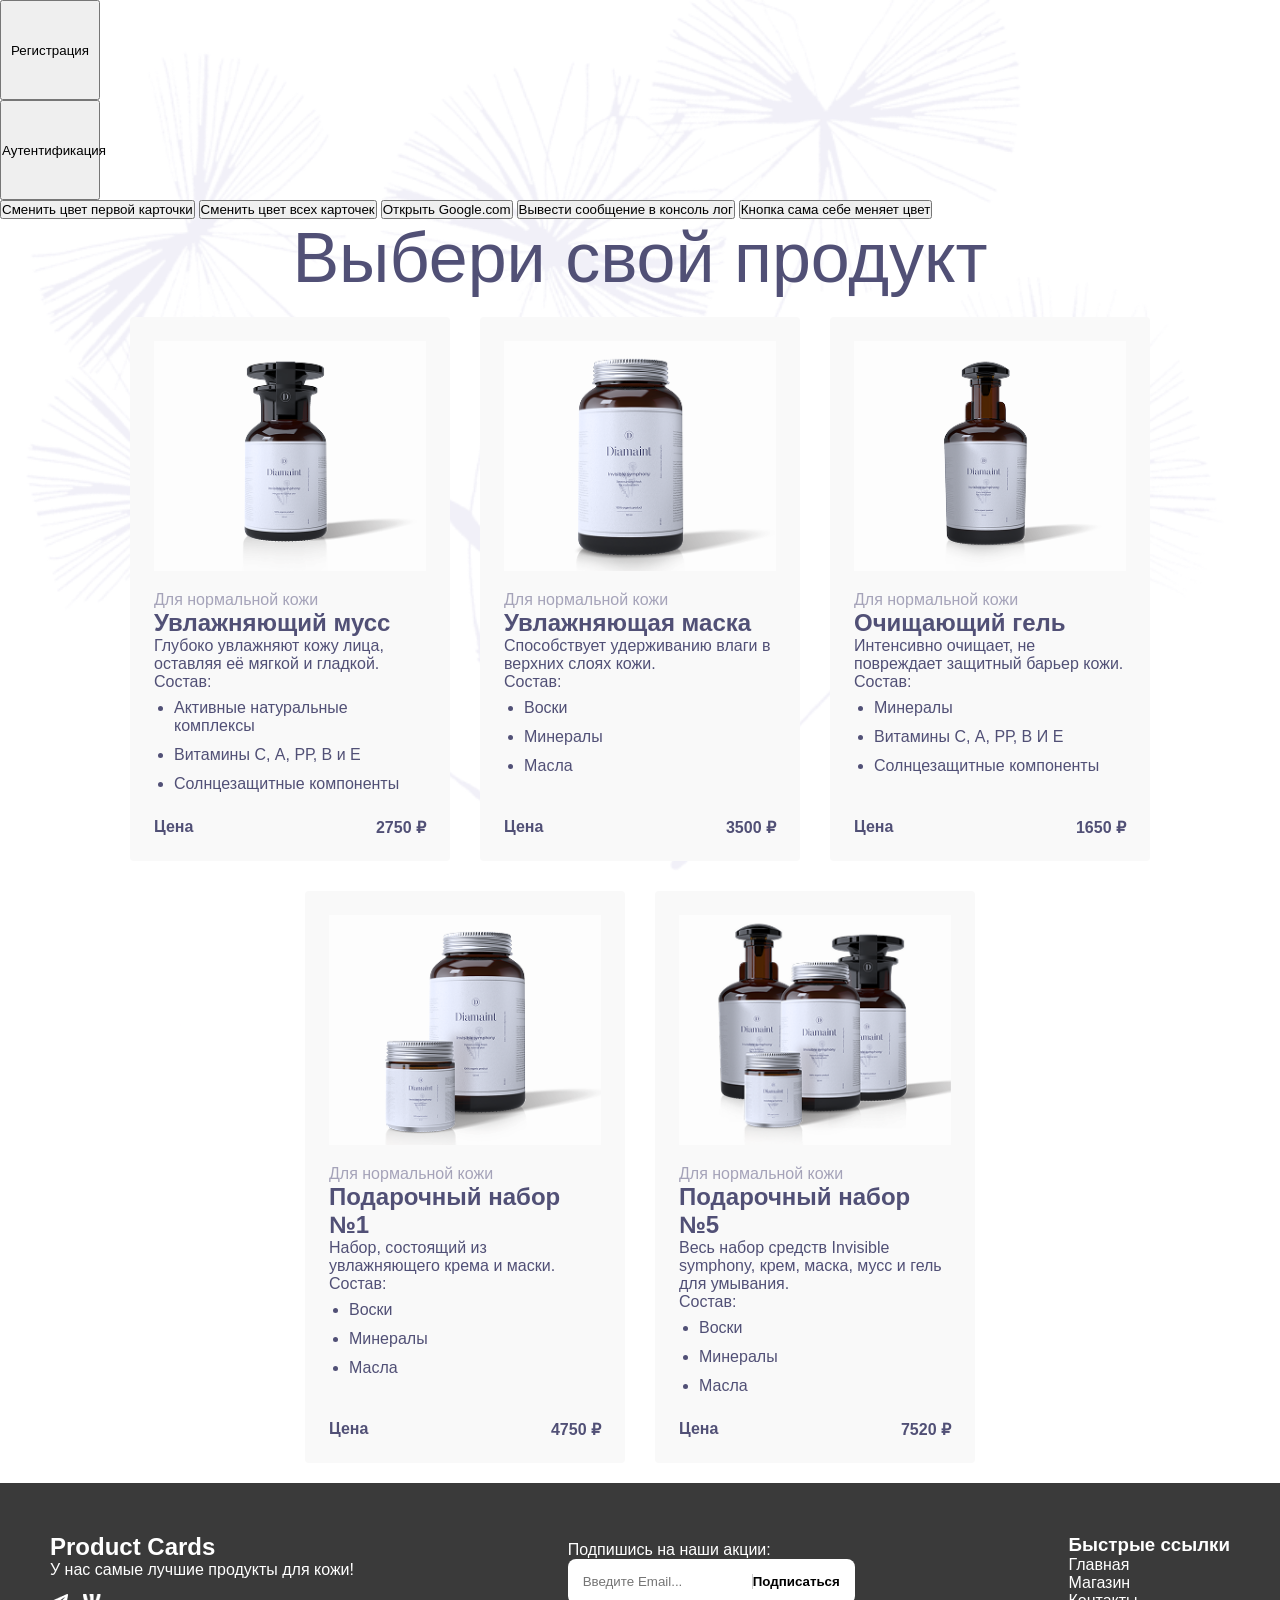
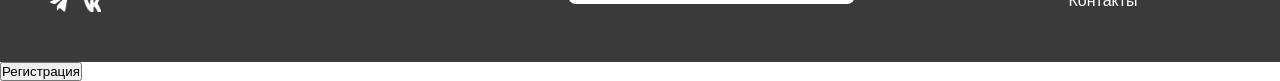
<file: index.html>
<!DOCTYPE html>
<html lang="ru">

<head>
  <meta charset="UTF-8">
  <meta name="viewport" content="width=device-width, initial-scale=1.0">
  <title>Document</title>
  <link rel="stylesheet" href="style.css">
</head>

  <div class="overlay" id="overlay"></div>

  <button class="button" id="registration-button">Регистрация</button>
  <button class="button" id="auth-button">Аутентификация</button>

  <div id="registration-modal" class="modal">
    <button id="modal-close-button" class="modal-close-button">X</button>
    <h1>Регистрация</h1>
    <span>Пароль</span>
    <span>Повторите пароль</span>
    <span>Логин</span>
    <span>Почта</span>
  </div>

  <div id="auth-modal" class="modal">
    <button id="modal-close-button" class="modal-close-button">X</button>
    <h1>Аутентификация</h1>
    <p>Логин</p>
    <p>Пароль</p>
  </div>

<body>
  
  <button id="change-color-first-card">Сменить цвет первой карточки</button>
  <button id="change-color-all-card">Сменить цвет всех карточек</button>
  <button id="open-page-google">Открыть Google.com</button>
  <button id="output-console-loge">Вывести сообщение в консоль лог</button>
  <button id="button-change-color">Кнопка сама себе меняет цвет</button>

  <h1 class="title">Выбери свой продукт</h1>

  <div class="catalog">


    <div class="product-card">

      <img class="product-card__image" src="img/moisturizing-mousse.png" alt="Товар Увлажняющий мусс">
      <span class="product-card__category">Для нормальной кожи</span>
      <h2 class="product-card__title">Увлажняющий мусс</h2>
      <p class="product-card__description">Глубоко увлажняют кожу лица, оставляя её мягкой и гладкой.</p>

      <span class="product-card__composition-title">Состав: </span>

      <ul class="product-card__composition-list">
        <li class="product-card__composition-item">активные натуральные комплексы</li>
        <li class="product-card__composition-item">витамины С, А, РР, В И Е</li>
        <li class="product-card__composition-item">солнцезащитные компоненты</li>
      </ul>

      <div class="product-card__price-box">
        <b class="product-card__price-label">Цена</b>
        <span class="product-card__price-value">2750 &#8381;</span>
      </div>

    </div>


    <div class="product-card">

      <img class="product-card__image" src="img/moisturizing-mask.png" alt="Увлажняющая маска">
      <span class="product-card__category">Для нормальной кожи</span>
      <h2 class="product-card__title">Увлажняющая маска</h2>
      <p class="product-card__description">Способствует удерживанию влаги в верхних слоях кожи.</p>


      <span class="product-card__composition-title">Состав: </span>

      <ul class="product-card__composition-list">
        <li class="product-card__composition-item">воски</li>
        <li class="product-card__composition-item">минералы</li>
        <li class="product-card__composition-item">масла</li>
      </ul>


      <div class="product-card__price-box">
        <b class="product-card__price-label">Цена</b>
        <span class="product-card__price-value">3500 &#8381;</span>
      </div>

    </div>


    <div class="product-card">

      <img class="product-card__image" src="img/cleansing-gel.png" alt="Гель для умывания">
      <span class="product-card__category">Для нормальной кожи</span>
      <h2 class="product-card__title">Гель для умывания</h2>
      <p class="product-card__description">Интенсивно очищает, не повреждает защитный барьер кожи.</p>

      <span class="product-card__composition-title">Состав: </span>

      <ul class="product-card__composition-list">
        <li class="product-card__composition-item">минералы</li>
        <li class="product-card__composition-item">витамины С, А, РР, В И Е</li>
        <li class="product-card__composition-item">солнцезащитные компоненты</li>
      </ul>

      <div class="product-card__price-box">
        <b class="product-card__price-label">Цена</b>
        <span class="product-card__price-value">1650 &#8381;</span>
      </div>

    </div>


    <div class="product-card">

      <img class="product-card__image" src="img/gift-set-№1.png" alt="Подарочный набор №1">
      <span class="product-card__category">Для нормальной кожи</span>
      <h2 class="product-card__title">Подарочный набор №1</h2>
      <p class="product-card__description">Набор, состоящий из увлажняющего крема и маски.</p>

      <span class="product-card__composition-title">Состав: </span>

      <ul class="product-card__composition-list">
        <li class="product-card__composition-item">воски</li>
        <li class="product-card__composition-item">минералы</li>
        <li class="product-card__composition-item">масла</li>
      </ul>

      <div class="product-card__price-box">
        <b class="product-card__price-label">Цена</b>
        <span class="product-card__price-value">4750 &#8381;</span>
      </div>

    </div>


    <div class="product-card">

      <img class="product-card__image" src="img/gift-set-№5.png" alt="Подарочный набор №5">
      <span class="product-card__category">Для нормальной кожи</span>
      <h2 class="product-card__title">Подарочный набор №5</h2>
      <p class="product-card__description">Весь набор средств Invisible symphony, крем, маска, мусс и гель для умывания.</p>

      <span class="product-card__composition-title">Состав: </span>

      <ul class="product-card__composition-list">
        <li class="product-card__composition-item">воски</li>
        <li class="product-card__composition-item">минералы</li>
        <li class="product-card__composition-item">масла</li>
      </ul>

      <div class="product-card__price-box">
        <b class="product-card__price-label">Цена</b>
        <span class="product-card__price-value">7520 &#8381;</span>
      </div>

    </div>


  </div>
  <script type="module" src="main.js"></script>

  <template id="product-template">
    <div class="product-card">
      <img class="product-card__image" src="" alt="">
      <span class="product-card__category"></span>
      <h2 class="product-card__title"></h2>
      <p class="product-card__description"></p>
      <span class="product-card__composition-title">Состав: </span>
      <ul class="product-card__composition-list">
      </ul>
      <div class="product-card__price-box">
        <b class="product-card__price-label">Цена</b>
        <span class="product-card__price-value"></span>
      </div>
    </div>
  </template>


  <footer class="footer">
    <div class="footer__about">
      <h2 class="footer__logo">Product Cards</h2>
      <p class="footer__text">У нас самые лучшие продукты для кожи!</p>
      <div class="footer__socials">

        <a class="footer__social-link" href="#" target="_blank">
          <img class="footer__social-icon" src="img/telegram.png">
        </a>

        <a class="footer__social-link" href="#" target="_blank">
          <img class="footer__social-icon" src="img/vk.png">
        </a>

        </div>
    </div>

    <form class="footer__subscribe-form">
      <label for="footer-email" class="footer__form-label">Подпишись на наши акции:</label>
      
      <div class="footer__form-group">
        <input type="email" id="footer-email" name="userEmail" required class="footer__form-input" placeholder="Введите Email...">
        <button type="submit" class="footer__form-btn">Подписаться</button>
      </div>
    </form>

    <nav class="footer__nav">
      <h3 class="footer__nav-title">Быстрые ссылки</h3>
      <ul class="footer__nav-list">
        <li class="footer__nav-item">
          <a href="#">Главная</a>
        </li>
        <li class="footer__nav-item">
          <a href="#">Магазин</a>
        </li>
        <li class="footer__nav-item">
          <a href="#">Контакты</a>
        </li>
      </ul>
    </nav>
  </footer>

<button class="open__modal-btn">Регистрация</button>

<div id="registration-modal" class="overlay">
  <div class="modal">
    <button class="modal__close-btn">&times;</button>
    <form id="registration-form" class="modal__form">
      <input class="modal__input__name" name="name" type="text" placeholder="Имя" required>
      <input class="modal__input__last-name" name="lastName" type="text" placeholder="Фамилия" required>
      <input class="modal__input__date-birth" name="dateBirth" type="date" placeholder="Дата рождения" required>
      <input class="modal__input__age" name="age" type="number" placeholder="Возраст" required>
      <input class="modal__input__email" name="email" type="text" placeholder="Email" required>
      <input class="modal__input_password" name="password" type="password" placeholder="Пароль" required>
      <input class="modal__input_password-confirm" name="passwordConfirm" type="password" placeholder="Подтвердите пароль" required>
      <button class="modal__submit-btn" type="submit">Зарегистрироваться</button>
    </form>
  </div>
</div>

  <script type="module" src="script.js"></script>


</body>
</html>
</file>
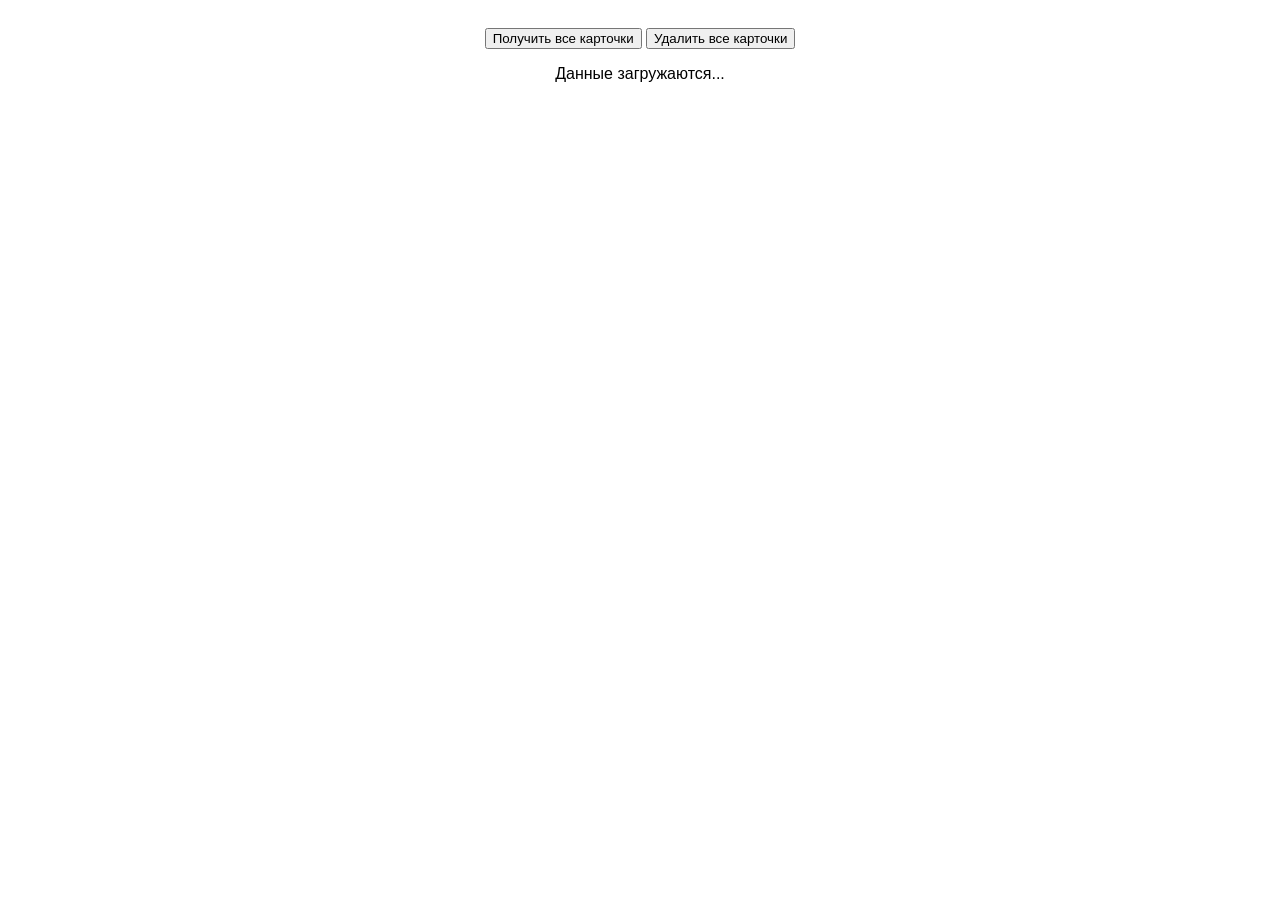
<file: async/async.html>
<!DOCTYPE html>
<html lang="ru">
  <head>
    <meta charset="UTF-8">
    <title>Пользователи (async + LocalStorage)</title>
    <link rel="stylesheet" href="async.css">
  </head>
  <body>
    <div class="control">
      <button id="get-all-btn">Получить все карточки</button>
      <button id="delete-all-btn">Удалить все карточки</button>
    </div>

    <p id="status-message"></p>
    <div id="cards-container" class="cards-container"></div>
      <template id="user-card-template">
        <div class="card">
          <h3 class="user-name"></h3>
          <p class="user-age"></p>
          <p class="user-surname"></p>
          <p class="user-email"></p>
          <button class="delete-btn">Удалить</button>
        </div>
      </template>
    <script type="module" src="async.js"></script>
  </body>
</html>
</file>
<file: style.css>
body {
    background-image: url("img/dandelions.png");
    background-repeat: no-repeat;
    background-position: top right;
    background-size: contain;
}

.title {
    font-family: 'Montserrat', sans-serif;
    font-weight: 400;
    font-style: normal;
    font-size: 70px;
    line-height: 78px;
    letter-spacing: 0;
    text-align: center;
    color: #515076;
}

.catalog {
    display: flex;
    flex-wrap: wrap;
    gap: 30px;
    justify-content: center;
    max-width: 1200px;
    margin: 0 auto;
    padding: 20px;
}

.product-card {
    font-family: 'Montserrat', sans-serif;
    background-color: #f9f9f9;
    border-radius: 4px;
    padding: 24px;
    width: 320px;
    box-sizing: border-box;
    display: flex;
    flex-direction: column;
}

.product-card__image {
    max-width: 100%;
    height: auto;
    display: block;
    margin: 0 auto 20px auto;
}

.product-card__category {
    font-family: 'Montserrat', sans-serif;
    color: #A5A3B9;
}

.product-card__title, 
.product-card__description, 
.product-card__composition-title {
    color: #515076;
    font-family: 'Montserrat', sans-serif;
}

.product-card__composition-list {
    display: flex;
    flex-direction: column;
    align-items: flex-start;
    gap: 6px;
    padding-left: 20px;
    list-style-position: outside;
    color: #515076;
    font-family: 'Montserrat', sans-serif;
    margin-top: 8px;
    margin-bottom: 20px;
}

.product-card__composition-item {
    margin-bottom: 5px;
}

.product-card__price-box {
    display: flex;
    justify-content: space-between;
    margin-top: auto;
    font-family: 'Montserrat', sans-serif;
    color: #515076;
    font-weight: bold;
}

.product-card__price-label,
.product-card__price-value {
    font-family: 'Montserrat', sans-serif;
    color: #515076;
}


.button--active {
    background-color: blue;
}


.footer {
    display: flex;
    justify-content: space-between;
    align-items: center;
    background-color: #3A3A3A;
    font-family: 'Montserrat', sans-serif;
    color: #FFFFFF;
    padding: 50px;
}


.footer__form-group {
    display: flex;
    background-color: #fff;
    border-radius: 8px;
    padding: 15px;
}

.footer__form-input {
    border: none;
    background: transparent;
    border-right: 1px solid #ccc;
}

.footer__form-btn {
    font-weight: bold;
    border: none;
    background: transparent;
    background: transparent;
}

.footer__nav-list {
    list-style: none;
    padding: 0; margin: 0;
}

.footer__nav-item a:hover {
    text-decoration: underline;
    opacity: 0.8;
}

.footer__nav-list a {
    text-decoration: none;
    color: #ffffff;
}

.overlay {
    position: fixed;
    top: 0;
    left: 0;
    width: 100%;
    height: 100%;
    background-color: rgba(0, 0, 0, 0.6);
    display: none;
    justify-content: center;
    align-items: center;
}

.modal {
    background-color: white;
    max-width: 400px;
}

.overlay.modal-showed {
    display: flex;
}

.footer__socials {
  display: flex;
  flex-direction: row;
  gap: 15px;
  margin-top: 15px;
}

/* 2. Уменьшаем размер самих картинок-иконок */
.footer__social-icon {
  width: 18px;
  height: 18px;
  display: block;
}

* {
  margin: 0;
  padding: 0;
}

.button {
  display: block;
  width: 100px;
  height: 100px;
}

.modal-close-button {
  display: block;
  position: absolute;
  top: 10px;
  right: 10px;
  border: none;
  background-color: transparent;
  cursor: pointer;
  padding: 10px;
}

.modal {
  position: fixed;
  display: none;
  top: 50%;
  left: 50%;
  transform: translate(-50%, -50%);
  width: 60rem;
  height: 50rem;
  background-color: #fff;
  border-radius: 20px;
  z-index: 20;
}

.modal-showed {
  display: block;
}

.overlay {
  width: 100%;
  height: 100%;
  position: fixed;
  display: none;
  background-color: rgb(0, 0, 0, 0.6);
  top: 0;
  left: 0;
  z-index: 10;
}

.overlay-showed {
  display: block;
}
</file>
<file: async/async.css>
body {
  font-family: sans-serif;
  display: flex;
  flex-direction: column;
  align-items: center;
  padding: 20px;
}
.cards-conteiner {
  display: flex;
  gap: 15px;
  flex-wrap: wrap;
  justify-content: center;
  margin-top: 20px;
}
.card {
  border: 1px solid #ccc;
  border-radius: 8px;
  padding: 15px;
  width: 220px;
}
</file>
